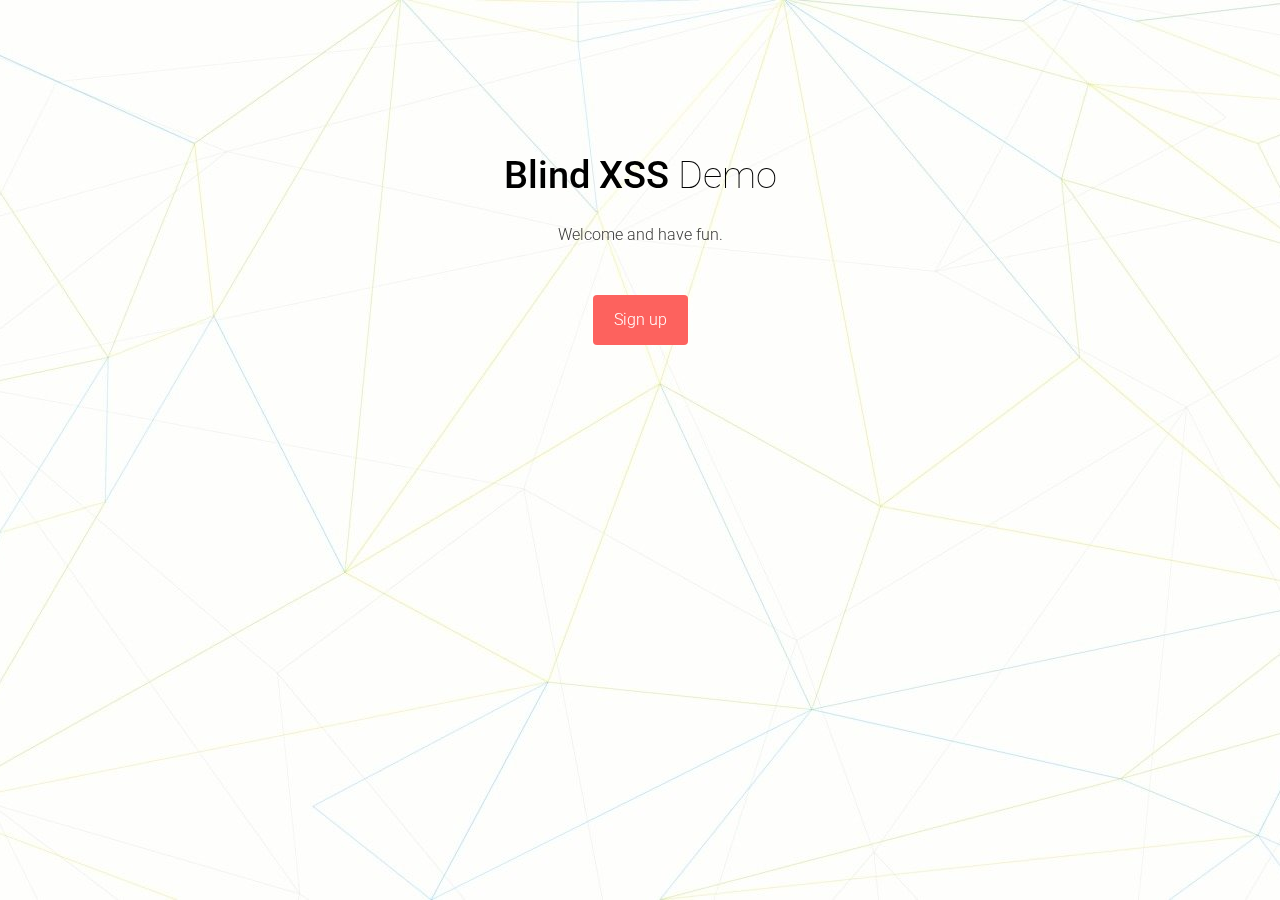
<file: blindxssdemo/index.html>
<!DOCTYPE html>
<html lang="en">

    <head>

        <meta charset="utf-8">
        <meta http-equiv="X-UA-Compatible" content="IE=edge">
        <meta name="viewport" content="width=device-width, initial-scale=1">
        <title>Bootstrap Modal Registration Form Template</title>

        <!-- CSS -->
        <link rel="stylesheet" href="http://fonts.googleapis.com/css?family=Roboto:400,100,300,500">
        <link rel="stylesheet" href="assets/bootstrap/css/bootstrap.min.css">
		<link rel="stylesheet" href="assets/css/form-elements.css">
        <link rel="stylesheet" href="assets/css/style.css">
    </head>

    <body>

        <!-- Content -->
        <div class="top-content">
        	
            <div class="inner-bg">
                <div class="container">
                    <div class="row">
                        <div class="col-sm-8 col-sm-offset-2 text" style="color:black">
                            <h1 style="color:black"><strong>Blind XSS</strong> Demo</h1>
                            <div class="description">
                            	<p>
	                            	Welcome and have fun.
                            	</p>
                            </div>
                            <div class="top-big-link">
                            	<a class="btn btn-link-1 launch-modal" href="#" data-modal-id="modal-register">Sign up</a>
                            </div>
                        </div>
                    </div>
                </div>
            </div>
            
        </div>
        
        <!-- MODAL -->
        <div class="modal fade" id="modal-register" tabindex="-1" role="dialog" aria-labelledby="modal-register-label" aria-hidden="true">
        	<div class="modal-dialog">
        		<div class="modal-content">
        			
        			<div class="modal-header">
        				<button type="button" class="close" data-dismiss="modal">
        					<span aria-hidden="true">&times;</span><span class="sr-only">Close</span>
        				</button>
        				<h3 class="modal-title" id="modal-register-label">Sign up now</h3>
        				<p>Fill in the form below to get access:</p>
        			</div>
        			
        			<div class="modal-body">
        				
	                    <form role="form" action="register.php" method="post" class="registration-form">
	                    	<div class="form-group">
	                    		<label class="sr-only" for="form-first-name">First name</label>
	                        	<input type="text" name="form-first-name" placeholder="First name..." class="form-first-name form-control" id="form-first-name">
	                        </div>
	                        <div class="form-group">
	                        	<label class="sr-only" for="form-last-name">Last name</label>
	                        	<input type="text" name="form-last-name" placeholder="Last name..." class="form-last-name form-control" id="form-last-name">
	                        </div>
	                        <div class="form-group">
	                        	<label class="sr-only" for="form-email">Email</label>
	                        	<input type="text" name="form-email" placeholder="Email..." class="form-email form-control" id="form-email">
	                        </div>
	                        <div class="form-group">
	                        	<label class="sr-only" for="form-about-yourself">About yourself</label>
	                        	<textarea name="form-about-yourself" placeholder="About yourself..." 
	                        				class="form-about-yourself form-control" id="form-about-yourself"></textarea>
	                        </div>
	                        <button type="submit" class="btn">Sign me up!</button>
	                    </form>
	                    
        			</div>
        			
        		</div>
        	</div>
        </div>


        <!-- Javascript -->
        <script src="assets/js/jquery-1.11.1.min.js"></script>
        <script src="assets/bootstrap/js/bootstrap.min.js"></script>
        <script src="assets/js/jquery.backstretch.min.js"></script>
        <script src="assets/js/scripts.js"></script>
        
        <!--[if lt IE 10]>
            <script src="assets/js/placeholder.js"></script>
        <![endif]-->

    </body>

</html>
</file>
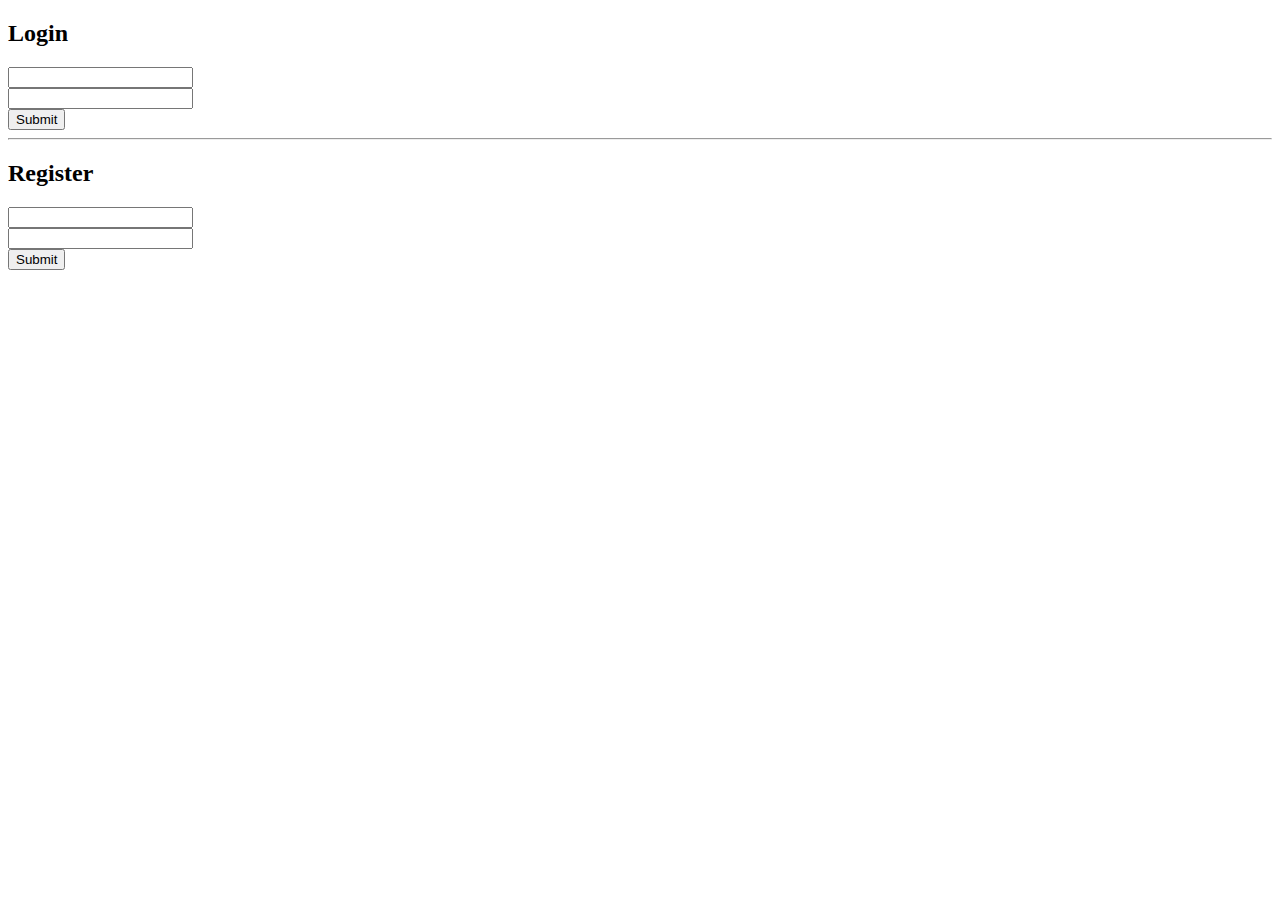
<file: NoSQLi/index.html>
<!DOCTYPE html>
<html lang="en">
<head>
  <meta charset="UTF-8">
  <title>NoSQLi</title>
</head>
<body>
<h2>Login</h2>
<form action="/login" method="POST">
  <input type="text" name="login"><br>
  <input type="text" name="password"><br>
  <button type="submit">Submit</button>
</form>
<hr>
<h2>Register</h2>
<form action="/register" method="POST">
  <input type="text" name="login"><br>
  <input type="text" name="password"><br>
  <button type="submit">Submit</button>
</form>


</body>
</html>
</file>
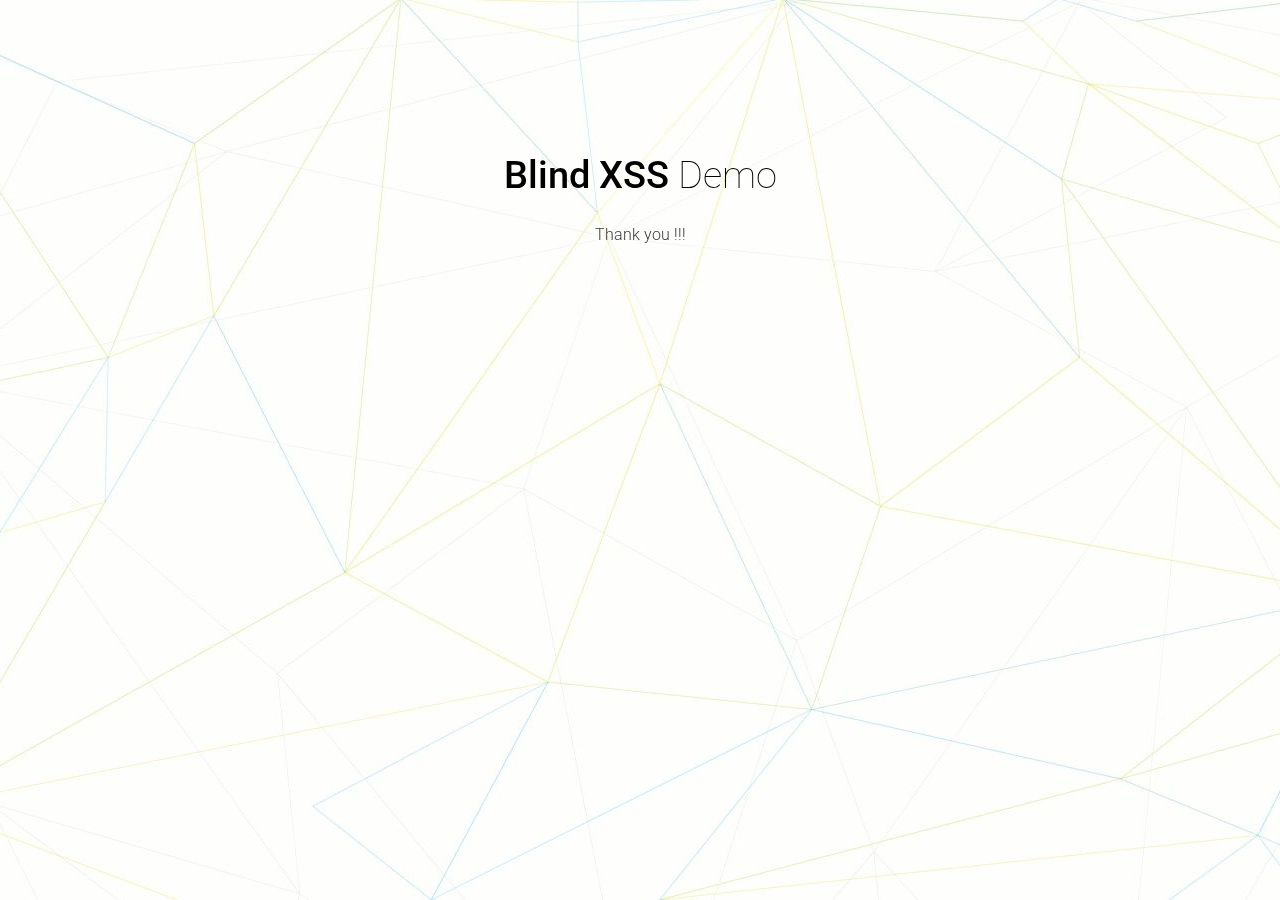
<file: blindxssdemo/thankyou.html>
<!DOCTYPE html>
<html lang="en">

    <head>

        <meta charset="utf-8">
        <meta http-equiv="X-UA-Compatible" content="IE=edge">
        <meta name="viewport" content="width=device-width, initial-scale=1">
        <title>Bootstrap Modal Registration Form Template</title>

        <!-- CSS -->
        <link rel="stylesheet" href="http://fonts.googleapis.com/css?family=Roboto:400,100,300,500">
        <link rel="stylesheet" href="assets/bootstrap/css/bootstrap.min.css">
		<link rel="stylesheet" href="assets/css/form-elements.css">
        <link rel="stylesheet" href="assets/css/style.css">
    </head>

    <body>

        <!-- Content -->
        <div class="top-content">
        	
            <div class="inner-bg">
                <div class="container">
                    <div class="row">
                        <div class="col-sm-8 col-sm-offset-2 text" style="color:black">
                            <h1 style="color:black"><strong>Blind XSS</strong> Demo</h1>
                            <div class="description">
                            	<p>
	                            	Thank you !!!
                            	</p>
                            </div>
                        </div>
                    </div>
                </div>
            </div>
            
        </div>

        <!-- Javascript -->
        <script src="assets/js/jquery-1.11.1.min.js"></script>
        <script src="assets/bootstrap/js/bootstrap.min.js"></script>
        <script src="assets/js/jquery.backstretch.min.js"></script>
        <script src="assets/js/scripts.js"></script>
        
        <!--[if lt IE 10]>
            <script src="assets/js/placeholder.js"></script>
        <![endif]-->

    </body>

</html>
</file>
<file: blindxssdemo/assets/css/form-elements.css>
input[type="text"], 
textarea, 
textarea.form-control {
	height: 50px;
    margin: 0;
    padding: 0 20px;
    vertical-align: middle;
    background: #f8f8f8;
    border: 1px solid #ddd;
    font-family: 'Roboto', sans-serif;
    font-size: 16px;
    font-weight: 300;
    line-height: 50px;
    color: #888;
    -moz-border-radius: 4px; -webkit-border-radius: 4px; border-radius: 4px;
    -moz-box-shadow: none; -webkit-box-shadow: none; box-shadow: none;
    -o-transition: all .3s; -moz-transition: all .3s; -webkit-transition: all .3s; -ms-transition: all .3s; transition: all .3s;
}

textarea, 
textarea.form-control {
	padding-top: 10px;
	padding-bottom: 10px;
	line-height: 30px;
}

input[type="text"]:focus, 
textarea:focus, 
textarea.form-control:focus {
	outline: 0;
	background: #fff;
    border: 3px solid #ccc;
    -moz-box-shadow: none; -webkit-box-shadow: none; box-shadow: none;
}

input[type="text"]:-moz-placeholder, textarea:-moz-placeholder, textarea.form-control:-moz-placeholder { color: #888; }
input[type="text"]:-ms-input-placeholder, textarea:-ms-input-placeholder, textarea.form-control:-ms-input-placeholder { color: #888; }
input[type="text"]::-webkit-input-placeholder, textarea::-webkit-input-placeholder, textarea.form-control::-webkit-input-placeholder { color: #888; }



button.btn {
	width: 100%;
	height: 50px;
    margin: 0;
    padding: 0 20px;
    vertical-align: middle;
    background: #fd625e;
    border: 0;
    font-family: 'Roboto', sans-serif;
    font-size: 16px;
    font-weight: 300;
    line-height: 50px;
    color: #fff;
    -moz-border-radius: 4px; -webkit-border-radius: 4px; border-radius: 4px;
    text-shadow: none;
    -moz-box-shadow: none; -webkit-box-shadow: none; box-shadow: none;
    -o-transition: all .3s; -moz-transition: all .3s; -webkit-transition: all .3s; -ms-transition: all .3s; transition: all .3s;
}

button.btn:hover { opacity: 0.6; color: #fff; }

button.btn:active { outline: 0; opacity: 0.6; color: #fff; -moz-box-shadow: none; -webkit-box-shadow: none; box-shadow: none; }

button.btn:focus { outline: 0; opacity: 0.6; background: #fd625e; color: #fff; }

button.btn:active:focus, button.btn.active:focus { outline: 0; opacity: 0.6; background: #fd625e; color: #fff; }
</file>
<file: blindxssdemo/assets/css/style.css>
body {
    font-family: 'Roboto', sans-serif;
    font-size: 16px;
    font-weight: 300;
    color: #888;
    line-height: 30px;
    text-align: center;
}

strong { font-weight: 500; }

a, a:hover, a:focus {
	color: #fd625e;
	text-decoration: none;
    -o-transition: all .3s; -moz-transition: all .3s; -webkit-transition: all .3s; -ms-transition: all .3s; transition: all .3s;
}

h1, h2 {
	margin-top: 10px;
	font-size: 38px;
    font-weight: 100;
    color: #888;
    line-height: 50px;
}

h3 {
	font-size: 22px;
    font-weight: 300;
    color: #555;
    line-height: 30px;
}

img { max-width: 100%; }

::-moz-selection { background: #fd625e; color: #fff; text-shadow: none; }
::selection { background: #fd625e; color: #fff; text-shadow: none; }


.btn-link-1 {
	display: inline-block;
	height: 50px;
	margin: 0 5px;
	padding: 16px 20px 0 20px;
	background: #fd625e;
	font-size: 16px;
    font-weight: 300;
    line-height: 16px;
    color: #fff;
    -moz-border-radius: 4px; -webkit-border-radius: 4px; border-radius: 4px;
}
.btn-link-1:hover, .btn-link-1:focus, .btn-link-1:active { outline: 0; opacity: 0.6; color: #fff; }


/***** Content *****/

.inner-bg {
    padding: 120px 0;
}

.top-content .text {
	color: #fff;
}

.top-content .logo {
	display: inline-block;
	width: 181px;
	height: 43px;
	margin: 0 auto;
	background: url(../img/logo.png) center center no-repeat;
}

.top-content .text h1 {
	margin-top: 30px;
	color: #fff;
}

.top-content .description {
	margin: 20px 0 10px 0;
}

.top-content .description p { opacity: 0.8; }

.top-content .description a {
	color: #fff;
}
.top-content .description a:hover, 
.top-content .description a:focus { border-bottom: 1px dotted #fff; }

.top-content .top-big-link {
	margin-top: 45px;
}


/***** Modal *****/

.modal-content {
	-moz-border-radius: 4px; -webkit-border-radius: 4px; border-radius: 4px;
	border: 0;
	text-align: left;
}

.modal-header {
	padding: 25px 25px 15px 25px;
	background: #fff;
	border: 0;
	border-bottom: 1px solid #ddd;
	-moz-border-radius: 4px 4px 0 0; -webkit-border-radius: 4px 4px 0 0; border-radius: 4px 4px 0 0;
}

.modal-header .close {
	font-size: 36px;
	color: #888;
	font-weight: 300;
	text-shadow: none;
	opacity: 1;
}

.modal-title {
	margin-bottom: 10px;
	line-height: 30px;
}

.modal-body {
	padding: 25px 25px 30px 25px;
	background: #eee;
	text-align: left;
	-moz-border-radius: 0 0 4px 4px; -webkit-border-radius: 0 0 4px 4px; border-radius: 0 0 4px 4px;
}

.modal-body img {
	margin-bottom: 15px;
}

.modal-body form textarea {
	height: 100px;
}

.modal-body form .input-error {
	border-color: #fd625e;
}


/***** Media queries *****/

@media (min-width: 992px) and (max-width: 1199px) {}

@media (min-width: 768px) and (max-width: 991px) {}

@media (max-width: 767px) {
	
	.top-content .top-big-link { margin-top: 25px; }
	.top-content .top-big-link a.btn { margin-top: 10px; }

}

@media (max-width: 415px) {
	
	h1, h2 { font-size: 32px; }

}


/* Retina-ize images/icons */

@media
only screen and (-webkit-min-device-pixel-ratio: 2),
only screen and (   min--moz-device-pixel-ratio: 2),
only screen and (     -o-min-device-pixel-ratio: 2/1),
only screen and (        min-device-pixel-ratio: 2),
only screen and (                min-resolution: 192dpi),
only screen and (                min-resolution: 2dppx) {
}
</file>
